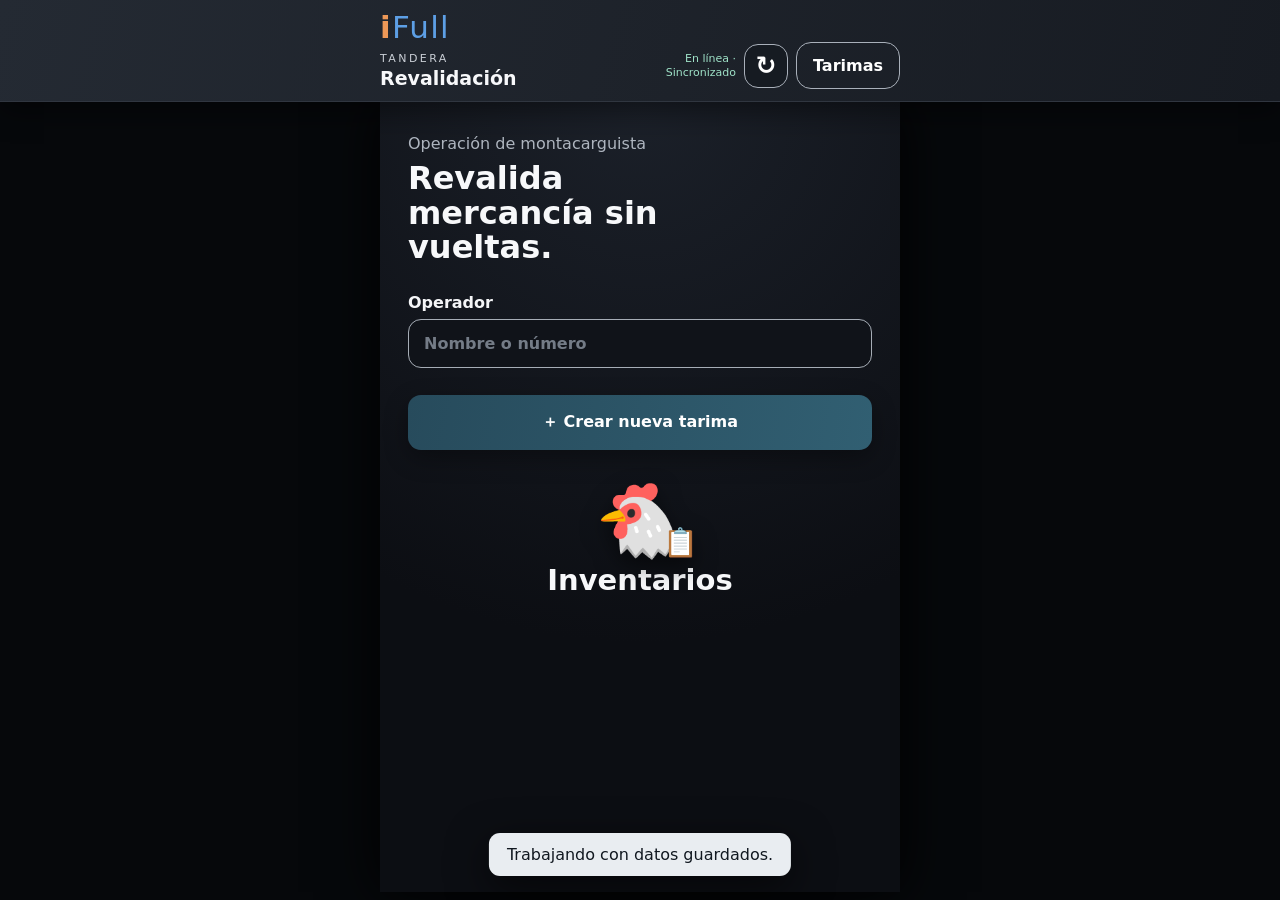
<file: index.html>
<!doctype html>
<html lang="es">
<head>
  <meta charset="utf-8"><meta name="viewport" content="width=device-width,initial-scale=1,viewport-fit=cover">
  <meta name="theme-color" content="#171b22"><title>Tandera · Revalidación</title><link rel="manifest" href="manifest.json?v=10">
  <link rel="stylesheet" href="styles.css?v=6"><link rel="stylesheet" href="editor.css?v=6">
</head>
<body>
  <header>
    <div class="headerIdentity"><div class="brandLogo"><span>i</span>Full</div><div><small>TANDERA</small><h1>Revalidación</h1></div></div>
    <div class="headerActions"><span id="syncStatus" class="syncStatus">Comprobando…</span><button id="refreshBtn" class="iconBtn" title="Refrescar" aria-label="Refrescar pantalla">↻</button><button id="adminBtn" class="ghost">Tarimas</button></div>
  </header>
  <main>
    <section id="home" class="view active">
      <div class="hero"><p>Operación de montacarguista</p><h2>Revalida mercancía sin vueltas.</h2></div>
      <label>Operador<input id="operator" autocomplete="name" placeholder="Nombre o número"></label>
      <button id="newBtn" class="primary big">＋ Crear nueva tarima</button>
      <button id="continueBtn" class="secondary hidden">Continuar tarima abierta</button>
      <div class="inventoryBrand" aria-hidden="true"><div class="mascot">🐔<span>📋</span></div><strong>Inventarios</strong></div>
    </section>

    <section id="scan" class="view">
      <div class="status"><span id="palletId">—</span><b><span id="total">0</span> bultos</b></div>
      <div id="cameraBox" class="camera hidden"><video id="video" playsinline muted></video><div class="scanline"></div></div>
      <button id="cameraBtn" class="secondary">📷 Activar cámara</button>
      <form id="scanForm"><label>Código<input id="code" inputmode="text" autocomplete="off" autocapitalize="characters" placeholder="Ej. LA-BLUSA" required></label><button class="primary big">Guardar escaneo</button></form>
      <p id="lastScan" class="feedback"></p>
      <div class="card"><h3>Concentrado</h3><div id="summary" class="summary"></div></div>
      <button id="finishBtn" class="danger">Finalizar y ubicar tarima</button>
    </section>

    <section id="location" class="view">
      <button class="back" data-back="scan">← Volver a escaneos</button><h2>Asignar ubicación</h2>
      <p class="muted">La tarima se cerrará al confirmar.</p>
      <div class="grid3"><label>Pasillo<select id="aisle"></select></label><label>Posición<select id="position"></select></label><label>Nivel<select id="level"></select></label></div>
      <div class="locationPreview"><b id="shortLocation">S/36/N4</b><span id="fullLocation">TEX 1/TANDERA/S/36/N4</span></div>
      <button id="closeBtn" class="primary big">Confirmar ubicación y cerrar</button>
    </section>

    <section id="admin" class="view">
      <button class="back" data-back="home">← Inicio</button><div class="row adminTitle"><h2>Tarimas registradas</h2><div class="adminTools"><button id="syncBtn" class="ghost">Sincronizar</button><button id="exportBtn" class="ghost">Exportar Odoo</button></div></div>
      <input id="search" type="search" placeholder="Buscar tarima, ubicación o estado"><div id="palletList" class="list"></div>
    </section>

    <section id="detail" class="view"><button class="back" data-back="admin">← Tarimas</button><div id="detailBody"></div></section>
  </main>
  <div id="editModal" class="modal hidden" role="dialog" aria-modal="true" aria-labelledby="editTitle">
    <div class="modalCard">
      <div class="row"><h2 id="editTitle">Editar bultos</h2><button id="cancelEdit" class="iconBtn" aria-label="Cerrar">×</button></div>
      <label>Nombre del código<input id="editCode" autocomplete="off" autocapitalize="characters"></label>
      <label>Cantidad</label>
      <div class="quantityEditor"><button id="minusQty" type="button">−</button><input id="editQty" type="number" min="0" max="9999" inputmode="numeric"><button id="plusQty" type="button">＋</button></div>
      <p class="muted">La cantidad 0 elimina este código de la tarima.</p>
      <button id="saveEdit" class="primary big">Guardar cambios</button>
      <button id="deleteCode" class="danger">Eliminar todos estos bultos</button>
    </div>
  </div>
  <div id="toast" role="status"></div><div id="loading" class="loading hidden">Procesando…</div>
  <script src="config.js?v=10"></script><script src="offline.js?v=10"></script><script src="app.js?v=10"></script>
</body></html>
</file>
<file: styles.css>
:root{--ink:#f7f8fa;--muted:#aeb5bf;--night:#0d0f14;--panel:#171b22;--panel2:#222832;--blue:#315f72;--blue2:#274b5c;--cyan:#5d9fe5;--orange:#ed9857;--red:#bd5048;--line:#707985;--ok:#77c5ac}*{box-sizing:border-box}html{background:#080a0e}body{min-height:100vh;margin:0;background:radial-gradient(circle at 50% 5%,#1b2029 0,#101319 35%,#0b0d12 100%);color:var(--ink);font-family:Inter,system-ui,-apple-system,"Segoe UI",sans-serif}header{position:sticky;top:0;z-index:5;display:flex;justify-content:space-between;align-items:flex-end;gap:16px;padding:12px max(18px,calc((100% - 520px)/2));background:linear-gradient(105deg,#242a33,#171b22);border-bottom:1px solid #303640;box-shadow:0 8px 28px #0007}.headerIdentity{display:flex;flex-direction:column;gap:9px}.brandLogo{font-size:31px;line-height:1;font-weight:300;letter-spacing:.04em;color:var(--cyan)}.brandLogo span{color:var(--orange);font-weight:800}.headerIdentity small{display:block;letter-spacing:.22em;color:#c9ced5;font-size:11px}.headerIdentity h1{font-size:19px;margin:2px 0 0}main{width:min(100%,520px);margin:auto;padding:28px 18px calc(56px + env(safe-area-inset-bottom))}.view{display:none;animation:appear .18s ease}.view.active{display:block}@keyframes appear{from{opacity:.4;transform:translateY(4px)}to{opacity:1;transform:none}}h2{font-size:29px;line-height:1.08;margin:10px 0 18px}h3{margin-top:0}.hero{margin:4px 0 28px}.hero p{color:var(--muted);margin:0;font-size:16px}.hero h2{font-size:32px;max-width:13ch;margin:8px 0 20px}label{display:block;font-weight:750;margin:14px 0;color:#f4f5f7}input,select{width:100%;font:inherit;margin-top:7px;padding:14px 15px;border:1px solid #a6adb6;border-radius:13px;background:#101319;color:white;outline:none;transition:border-color .15s,box-shadow .15s}input:focus,select:focus{border-color:#72abd0;box-shadow:0 0 0 3px #4d8ca733}input::placeholder{color:#747c87}option{background:#151920;color:white}button{font:inherit;font-weight:800;border:0;border-radius:13px;padding:13px 16px;cursor:pointer;transition:transform .12s,filter .12s}button:active{transform:scale(.985)}.primary{background:linear-gradient(100deg,var(--blue2),var(--blue));color:white;box-shadow:0 8px 24px #0005}.primary:hover{filter:brightness(1.12)}.secondary{background:#242d37;color:white;width:100%;margin:10px 0;border:1px solid #59636f}.danger{background:linear-gradient(100deg,#883a38,var(--red));color:white;width:100%;margin-top:18px}.ghost,.back{background:transparent;color:white;border:1px solid #a9b0ba}.ghost{border-radius:15px}.back{margin-bottom:14px}.big{width:100%;padding:17px;margin-top:13px}.inventoryBrand{display:flex;flex-direction:column;align-items:center;margin:28px 0 2px}.inventoryBrand .mascot{position:relative;font-size:72px;filter:drop-shadow(0 9px 11px #0008)}.inventoryBrand .mascot span{position:absolute;right:-13px;bottom:4px;font-size:28px}.inventoryBrand strong{font-size:29px;margin-top:0}.status,.row{display:flex;align-items:center;justify-content:space-between;gap:12px}.status{padding:14px 16px;background:linear-gradient(100deg,#25303a,#1b2028);border:1px solid #46515e;color:white;border-radius:14px;margin-bottom:14px}.camera{position:relative;overflow:hidden;border-radius:16px;background:#050608;aspect-ratio:4/3;border:1px solid #39414b}.camera video{width:100%;height:100%;object-fit:cover}.scanline{position:absolute;left:8%;right:8%;top:50%;height:2px;background:#65bdd1;box-shadow:0 0 14px #65bdd1}.card,.locationPreview{background:linear-gradient(145deg,#1a1f27,#13171d);border:1px solid #343c47;border-radius:15px;padding:16px;margin-top:16px;box-shadow:0 10px 26px #0004}.card h3{margin:0 0 10px}.summary div,.list article{display:flex;justify-content:space-between;padding:11px 0;border-top:1px solid #343a43}.summary div:first-child{border-top:0}.feedback{min-height:24px;color:var(--ok)}.grid3{display:grid;grid-template-columns:1fr 1fr 1fr;gap:9px}.locationPreview{text-align:center}.locationPreview b{display:block;font-size:30px}.locationPreview span{display:block;color:var(--muted);margin-top:5px}.muted{color:var(--muted)}.list article{display:block;cursor:pointer}.list article .meta{display:flex;justify-content:space-between;color:var(--muted);margin-top:7px}.pill{padding:4px 9px;border-radius:99px;background:#244c4b;color:#bce9dc;font-size:12px}.hidden{display:none!important}#toast{position:fixed;left:50%;bottom:24px;transform:translateX(-50%);width:max-content;max-width:calc(100% - 32px);background:#e9edf1;color:#111820;padding:12px 18px;border-radius:11px;opacity:0;pointer-events:none;transition:.2s;z-index:20;box-shadow:0 12px 40px #0009}#toast.show{opacity:1}.loading{position:fixed;inset:0;background:#080a0ed9;color:white;display:grid;place-items:center;z-index:15;font-weight:800;backdrop-filter:blur(3px)}@media(max-width:400px){main{padding-top:22px}.grid3{grid-template-columns:1fr}.hero h2{font-size:29px}.brandLogo{font-size:27px}.inventoryBrand .mascot{font-size:63px}.inventoryBrand strong{font-size:26px}}@media(min-width:760px){body{background:#06080b}main{min-height:calc(100vh - 110px);background:radial-gradient(circle at 50% 0,#1b2029,#0c0e13 65%);box-shadow:0 0 55px #000;padding-left:28px;padding-right:28px}}
</file>
<file: editor.css>
.headerActions{display:flex;align-items:center;gap:8px}
.iconBtn{display:grid;place-items:center;min-width:44px;height:44px;padding:0;border:1px solid #a9b0ba;background:#161b22;color:white;border-radius:14px;font-size:25px}
.summaryRow{align-items:center}
.summaryTools{display:flex;align-items:center;gap:11px}
.editItem{width:38px;height:36px;padding:0;background:#2b5264;color:white;border:1px solid #4f788a;font-size:19px}
.modal{position:fixed;inset:0;z-index:30;display:grid;place-items:end center;padding:18px;background:#000b;backdrop-filter:blur(4px)}
.modalCard{width:min(100%,500px);padding:20px;background:linear-gradient(145deg,#202630,#11151b);border:1px solid #4a535f;border-radius:20px;box-shadow:0 20px 70px #000}
.modalCard h2{margin:0}
.quantityEditor{display:grid;grid-template-columns:58px 1fr 58px;align-items:center;gap:9px}
.quantityEditor button{height:54px;background:#2b5264;color:white;font-size:26px}
.quantityEditor input{text-align:center;margin:0;height:54px;font-size:20px;font-weight:800}
.modalCard .danger{margin-top:10px}
@media(min-width:600px){.modal{place-items:center}}
.adminTools{display:flex;flex-wrap:wrap;justify-content:flex-end;gap:8px}.adminTools .ghost{padding:10px 12px}.adminTitle{align-items:flex-start}.adminTitle h2{margin-bottom:8px}@media(max-width:430px){.adminTitle{display:block}.adminTools{justify-content:flex-start;margin-bottom:14px}}
.syncStatus{max-width:120px;color:#9fe2c8;font-size:11px;line-height:1.2;text-align:right}.syncStatus.offline{color:#ffb28f}.syncStatus.pending{color:#ffd875}@media(max-width:430px){.syncStatus{position:fixed;right:14px;bottom:14px;z-index:12;max-width:none;padding:8px 11px;border-radius:99px;background:#151a21;box-shadow:0 5px 20px #000}}
</file>
